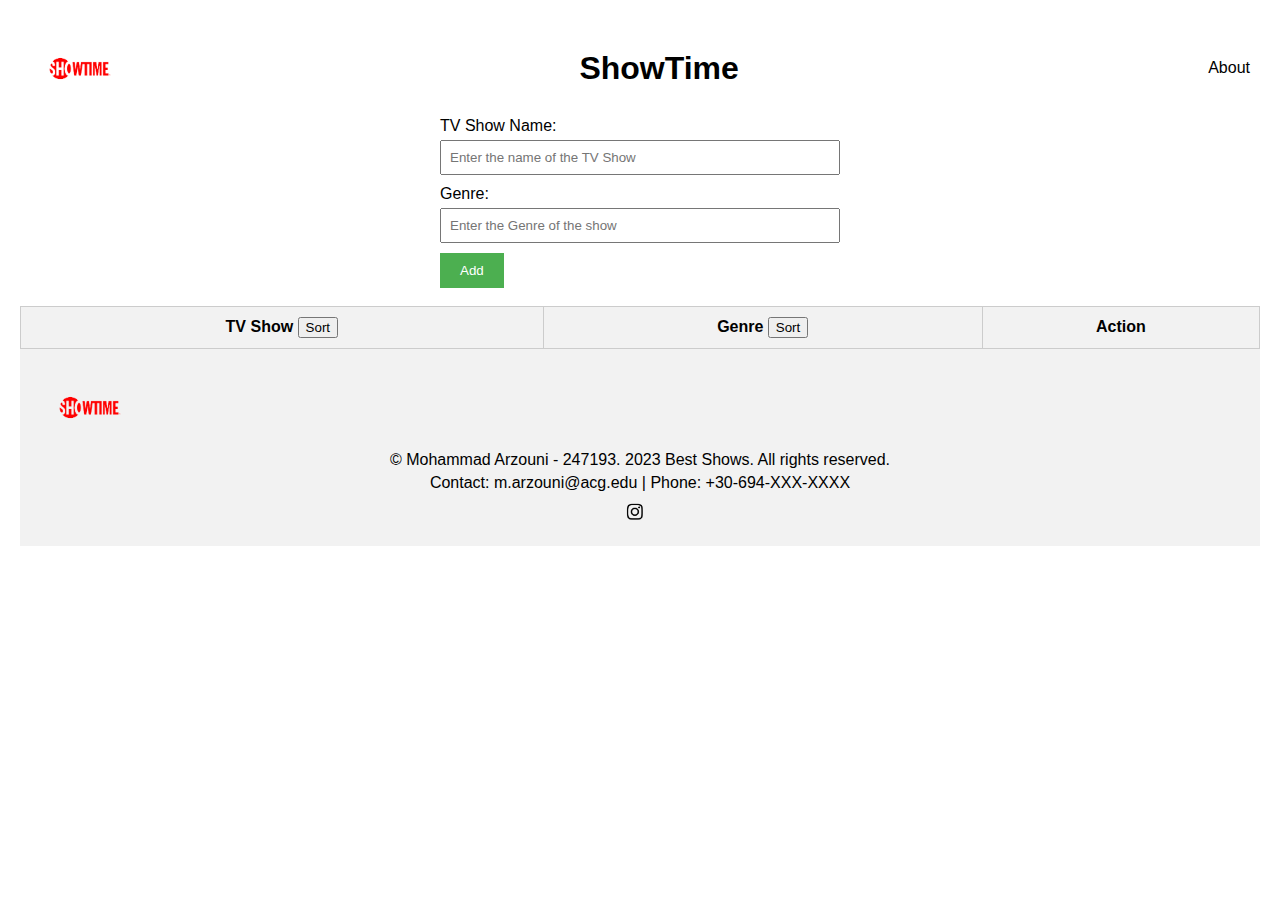
<file: index.html>
<!DOCTYPE html>

<html>
  
  <head>
  <meta charset="UTF-8">
  <!-- Makes the website width responsive to what device it is being viewed on -->
  <meta name="viewport" content="width=device-width, initial-scale=1.0">
  <title>TV Shows List</title>
  <!-- Setting the keywords and description for search engines to find the site-->  
  <meta name="description" content="A web page to manage a list of TV shows.">
  <meta name="keywords" content="TV shows, list, management">
  <!-- Referencing to the CSS stylesheet-->
  <link rel="stylesheet" href="styles/style.css"> 
  </head>

  <body>
    <!-- Creating the sticky header -->
    <header class="sticky-header">
    <!-- Adding the logo -->
      <div class="logo">
        <img src="images/logo.png" alt="Header Logo">
      </div>
      <h1 class="site-title">ShowTime</h1>
      <!-- Creating the navigation menu -->
      <nav class="navigation">
        <ul>
          <li><a href="about.html">About</a></li>
        </ul>
      </nav>
    </header>
    <!-- JavaScript file used -->
    <script src="https://code.jquery.com/jquery-3.6.0.min.js"></script>
    <script src="JavaScript/script.js"></script>
    <!-- TV show form -->
    <form id="add-form">
      <!-- TV show name input with a message displayed for the user-->
      <label for="show-name">TV Show Name:</label>
      <input type="text" id="show-name" placeholder="Enter the name of the TV Show" required>
      <!-- Genre input same method as name input -->
      <label for="show-genre">Genre:</label>
      <input type="text" id="show-genre" placeholder="Enter the Genre of the show" required>
      <!-- Adding a button for users to click to submit their form -->
      <button type="submit">Add</button>
    </form>
  <br>
    <!-- TV show table -->
  <table id="show-list">
    <thead>
      <tr>
        <!-- TV show name column with a sort button -->
        <th data-column="name">TV Show <button class="sort-btn" data-column="name">Sort</button></th>
        <!-- Genre column with a sort button -->
        <th data-column="genre">Genre <button class="sort-btn" data-column="genre">Sort</button></th>
        <!-- Action column -->
        <th>Action</th>
      </tr>
    </thead>
    <tbody>
      <!-- Table rows will be dynamically generated from the input added by the user -->
    </tbody>
  </table>
    <!-- Creating the sticky footer -->
  <footer class="footer">
    <!-- Logo same as the logo in the header-->
    <div class="logo">
      <img src="images/logo.png" alt="Footer Logo">
    </div>
    <!-- Copyright section, using HTML symbol -->
    <p class="copywrite">&copy; Mohammad Arzouni - 247193. 2023 Best Shows. All rights reserved.</p>
    <!-- Contact information section with icons used to reference a social media account-->
    <p class="contact">Contact: m.arzouni@acg.edu | Phone: +30-694-XXX-XXXX</p>
    <div class="social-media">
      <a href="https://www.instagram.com/_arzouni_/" target="_blank">
      <img src="images/insta-icon.png" alt="Instagram">
      </a>
    </div>
  </footer> 
    
  </body>
  
</html>
</file>
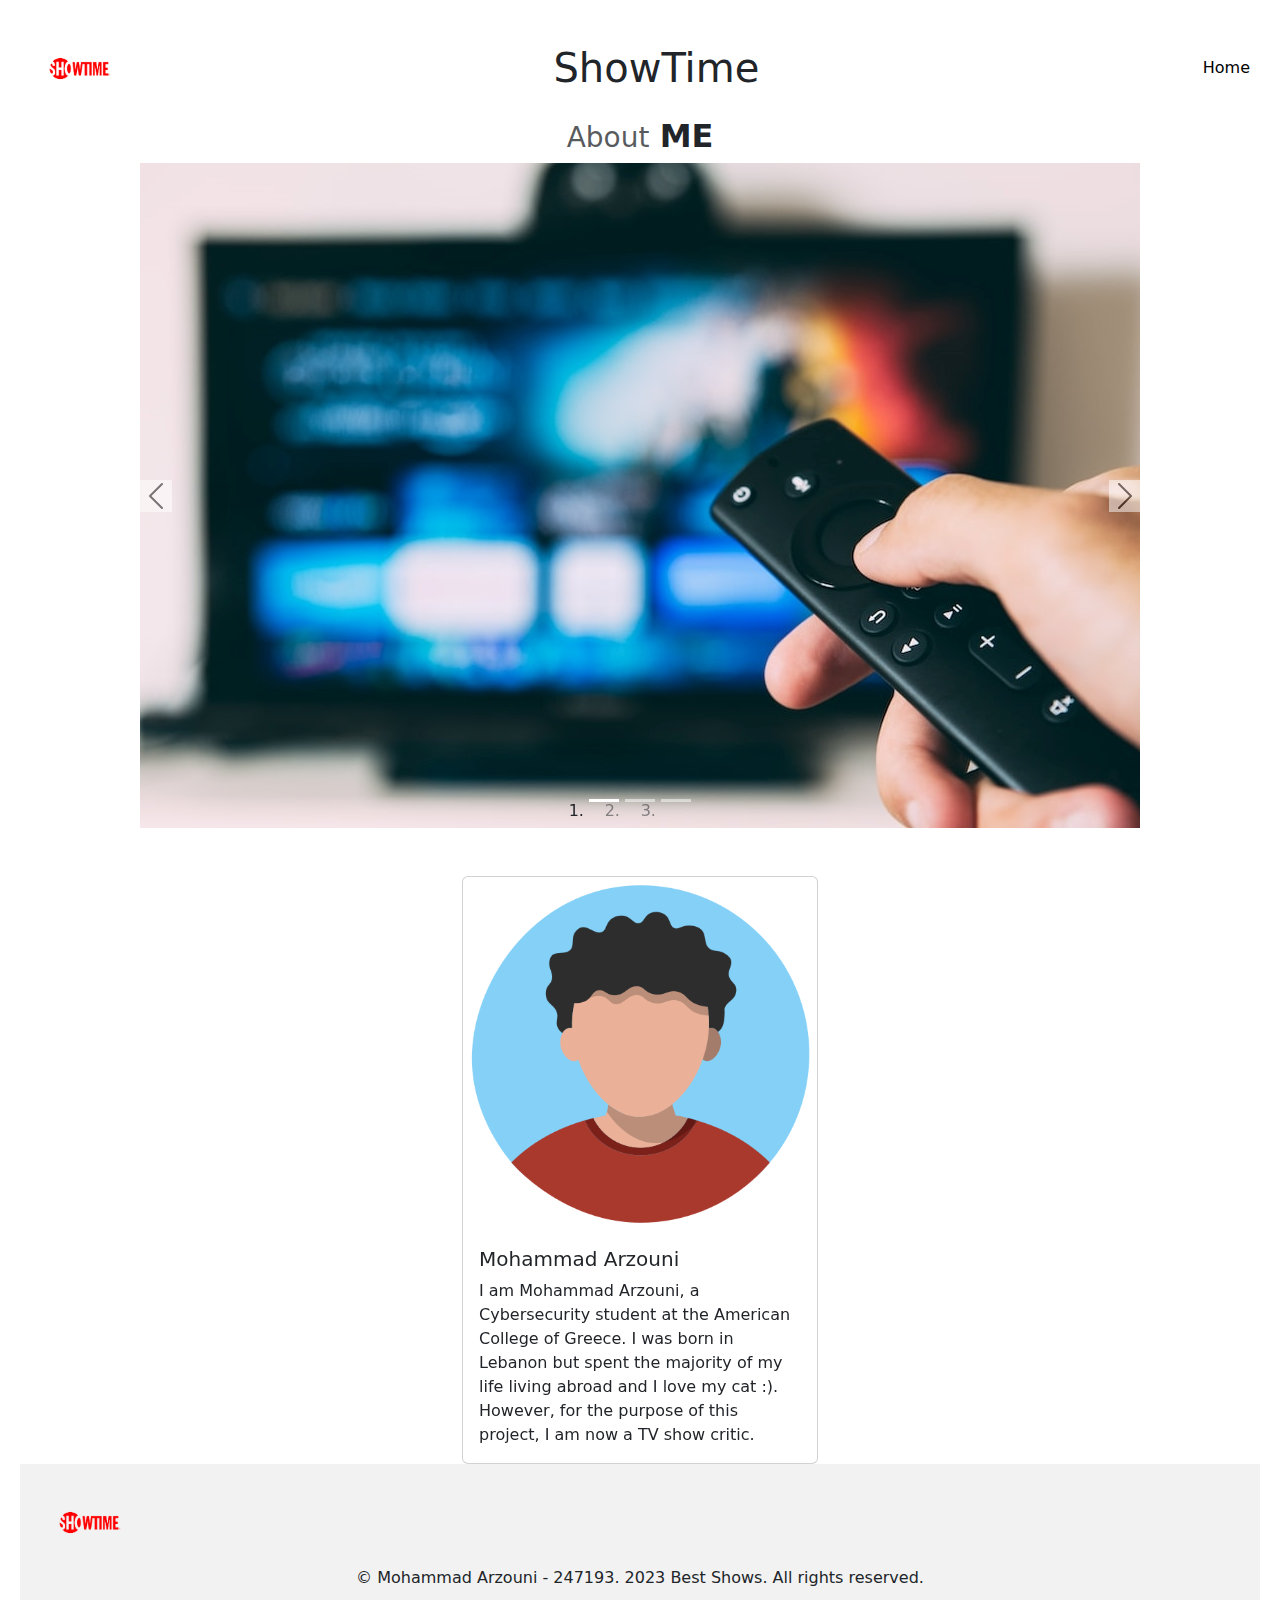
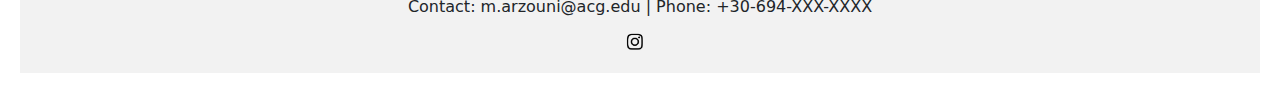
<file: about.html>
<!DOCTYPE html>

<html lang="en">

<head>
  <!-- Similar to the index page header -->
  <meta charset="UTF-8">
  <meta name="viewport" content="width=device-width, initial-scale=1.0">
  <title>About</title>
  <link rel="stylesheet" href="styles/style.css">
  <!-- Since Bootstrap was used, referencing its library allows it to be used -->
  <link rel="stylesheet" href="https://cdnjs.cloudflare.com/ajax/libs/twitter-bootstrap/5.0.2/css/bootstrap.min.css">
</head>

<body>
  <!-- Sticky header, same as index page -->
  <header class="sticky-header">
    <div class="logo">
      <img src="images/logo.png" alt="Header Logo">
    </div>
    <h1 class="site-title">ShowTime</h1>
    <nav class="navigation">
      <ul>
        <li><a href="index.html">Home</a></li>
      </ul>
    </nav>
  </header>

  <!-- About page, using Bootstrap's text manipulation to emphasize the ME -->
  <section class="about-section">
    <div class="container">
      <h2 class="text-center">
        <small class="text-muted">About</small>
        <b>ME</b>
      </h2>
    </div>
  </section>

  <!-- Carousel section -->
  <section class="carousel-section">
    <div class="container">
      <!-- Keeps the carousel centered within the page -->
      <div class="row justify-content-center">
        <!-- Code to create the carousel -->
        <div id="carouselExampleIndicators" class="carousel slide" data-bs-ride="carousel">
          <ol class="carousel-indicators">
            <!-- Adding the indicators on the bottom of the carousel that indicate the number of images -->
            <li data-bs-target="#carouselExampleIndicators" data-bs-slide-to="0" class="active"></li>
            <li data-bs-target="#carouselExampleIndicators" data-bs-slide-to="1"></li>
            <li data-bs-target="#carouselExampleIndicators" data-bs-slide-to="2"></li>
          </ol>
          <div class="carousel-inner">
            <!-- Carousel images -->
            <div class="carousel-item active">
              <img src="images/carousel-1.jpg" class="d-block mx-auto" alt="Slide 1">
            </div>
            <div class="carousel-item">
              <img src="images/carousel-2.jpg" class="d-block mx-auto" alt="Slide 2">
            </div>
            <div class="carousel-item">
              <img src="images/carousel-3.jpg" class="d-block mx-auto" alt="Slide 3">
            </div>
          </div>
          <!-- Carousel arrows on the side for navigation -->
          <a class="carousel-control-prev" href="#carouselExampleIndicators" role="button" data-bs-slide="prev">
            <span class="carousel-control-prev-icon" aria-hidden="true"></span>
            <span class="visually-hidden">Previous</span>
          </a>
          <a class="carousel-control-next" href="#carouselExampleIndicators" role="button" data-bs-slide="next">
          <span class="carousel-control-next-icon" aria-hidden="true"></span>
          <span class="visually-hidden">Next</span>
          </a>
        </div>
      </div>
    </div>
  </section>
  <br>
  <br>
  <!-- Grid card section -->
  <section class="grid-cards-section">
    <div class="container">
      <!-- ALso centered like the carousel -->
      <div class="row justify-content-center">
        <div class="col-md-4">
          <!-- Grid card -->
          <div class="card">
            <!-- Avatar and information for the grid card -->
            <img src="images/avatar.png" class="card-img-top" alt="Avatar">
            <div class="card-body">
              <h5 class="card-title">Mohammad Arzouni</h5>
              <p class="card-text">I am Mohammad Arzouni, a Cybersecurity student at the American College of Greece. I was born in Lebanon but spent the majority of my life living abroad and I love my cat :). However, for the purpose of this project, I am now a TV show critic.</p>
            </div>
          </div>
        </div>
      </div>
    </div>
  </section>
  <!-- Sticky footer, same as index page -->
  <footer class="footer">
    <div class="logo">
      <img src="images/logo.png" alt="Footer Logo">
    </div>
    <p class="copywrite">&copy; Mohammad Arzouni - 247193. 2023 Best Shows. All rights reserved.</p>
    <p class="contact">Contact: m.arzouni@acg.edu | Phone: +30-694-XXX-XXXX</p>
    <div class="social-media">
      <a href="https://www.instagram.com/_arzouni_/" target="_blank">
        <img src="images/insta-icon.png" alt="Instagram">
      </a>
    </div>
  </footer>
  <script src="https://cdnjs.cloudflare.com/ajax/libs/twitter-bootstrap/5.0.2/js/bootstrap.bundle.min.js"></script>
</body>
</html>
</file>
<file: styles/style.css>
body {
  font-family: Arial, sans-serif;
  margin: 0;
  padding: 20px;
}

h1 {
  text-align: center;
}

form {
  margin-bottom: 20px;
}

form label {
  display: block;
  margin-bottom: 5px;
}

form input[type="text"] {
  width: 100%;
  padding: 5px;
  margin-bottom: 10px;
}

form button[type="submit"] {
  padding: 5px 10px;
}

table {
  width: 100%;
  border-collapse: collapse;
}

table th,
table td {
  padding: 10px;
  border: 1px solid #ccc;
}

table th {
  background-color: #f2f2f2;
}

table td button {
  padding: 5px 10px;
}

#show-list td:last-child {
  text-align: center;
}

.delete-btn {
  color: #fff;
  background-color: #ff0000;
  border: none;
  padding: 5px 10px;
  border-radius: 4px;
  cursor: pointer;
}

.page-title {
  text-align: center;
  font-size: 32px;
  font-weight: bold;
  margin-top: 30px;
}

#add-form {
  max-width: 400px;
  margin: 0 auto;
}

#add-form label {
  display: block;
  margin-bottom: 5px;
}

#add-form input[type="text"] {
  width: 100%;
  padding: 8px;
  margin-bottom: 10px;
  box-sizing: border-box;
}

#add-form button[type="submit"] {
  padding: 10px 20px;
  background-color: #4CAF50;
  color: white;
  border: none;
  cursor: pointer;
}

#add-form button[type="submit"]:hover {
  background-color: #45a049;
}

.sticky-header {
  position: sticky;
  top: 0;
  background-color: #ffffff;
  padding: 10px;
  display: flex;
  align-items: center;
}

.logo {
  width: 100px; 
}

.logo img {
  max-width: 100%;
  display: block;
  background-color: transparent;
}

.site-title {
  margin: 0;
  flex-grow: 1;
  text-align: center;
}

.navigation ul {
  list-style-type: none;
  padding: 0;
  margin: 0;
  display: flex;
}

.navigation li {
  margin-left: 20px;
}

.navigation a {
  text-decoration: none;
  color: #000000;
}

.footer {
  background-color: #f2f2f2;
  padding: 20px;
  text-align: center;
}

.footer .logo {
  width: 100px; 
  background-color: transparent; 
}

.footer .social-media {
  margin-top: 10px;
}

.footer .social-media a {
  display: inline-block;
  margin-right: 10px;
}

.footer .social-media img {
  width: 20px; 
  height: auto;
}

.copywrite,
.contact {
  margin: 5px 0;
}

.carousel-control-prev-icon,
.carousel-control-next-icon {
  background-color: black; 
}

.carousel-control-prev,
.carousel-control-next {
  filter: invert(100%); 
}
</file>
